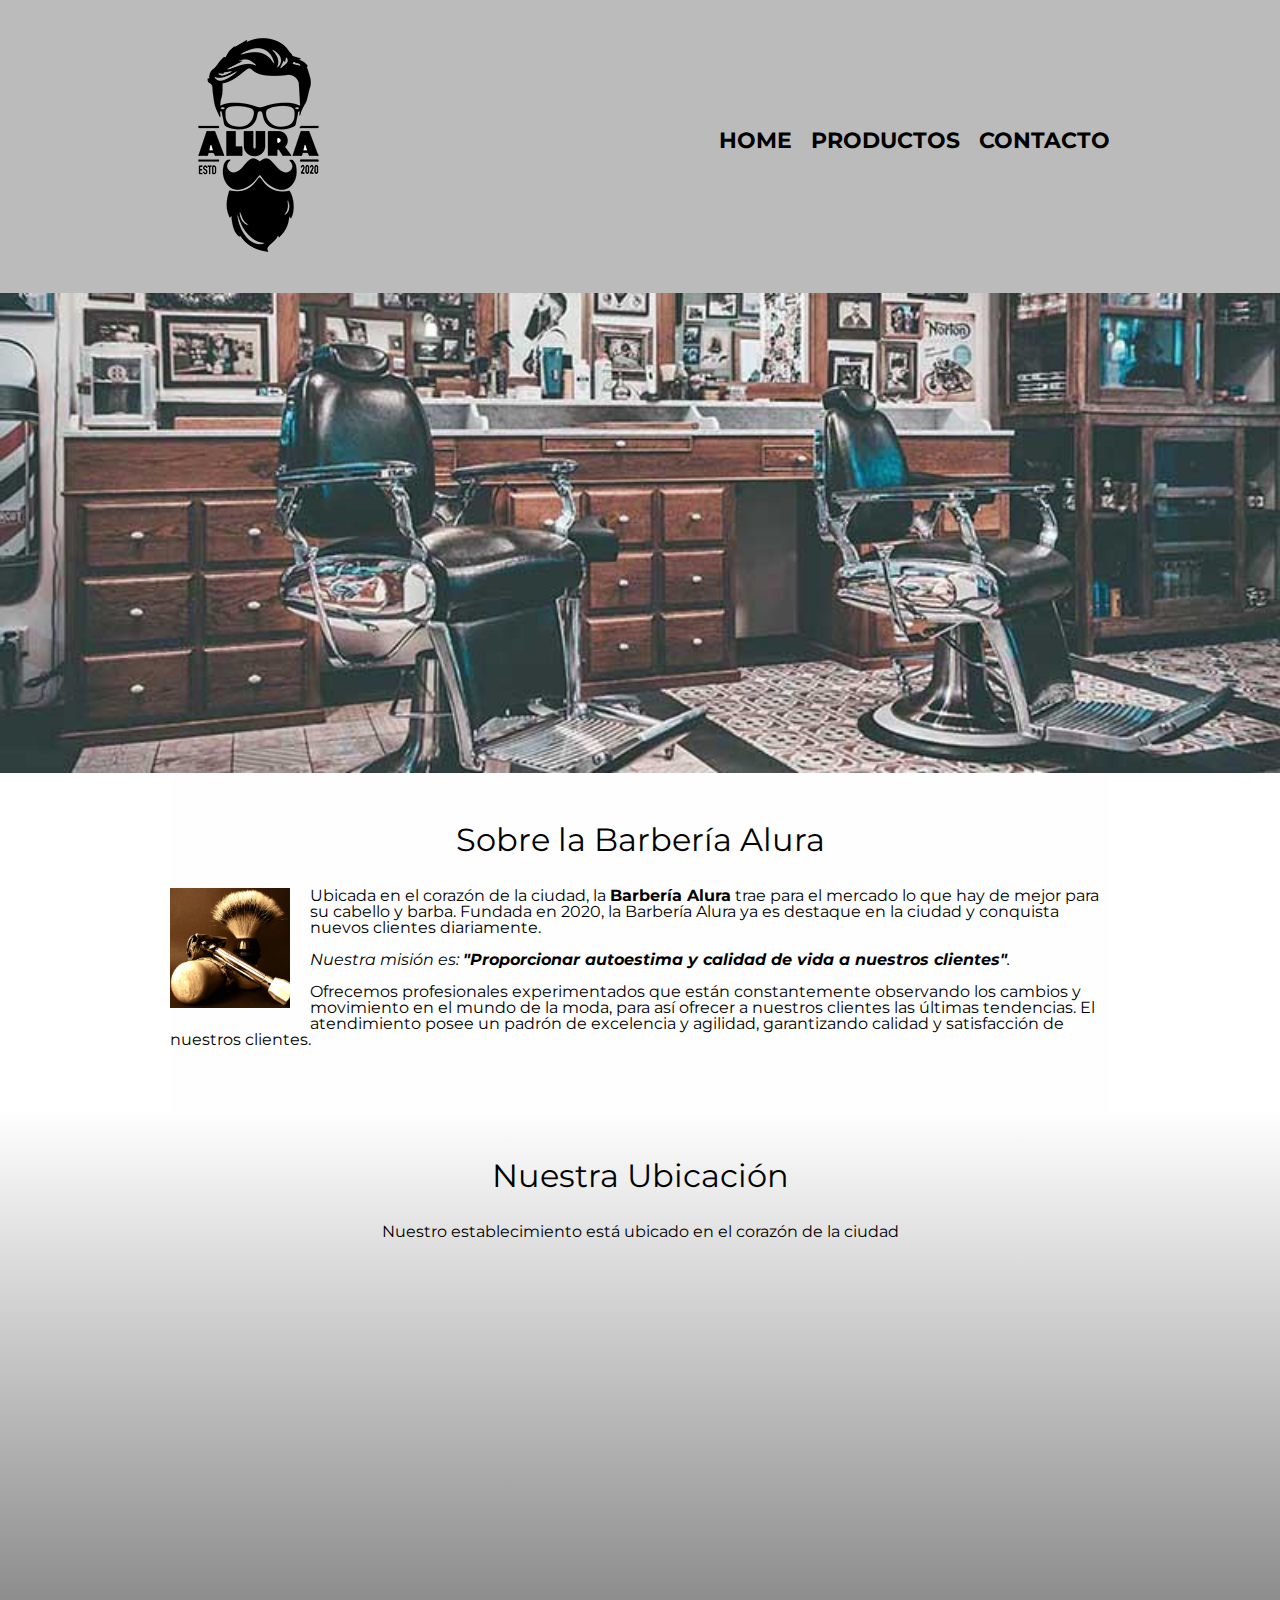
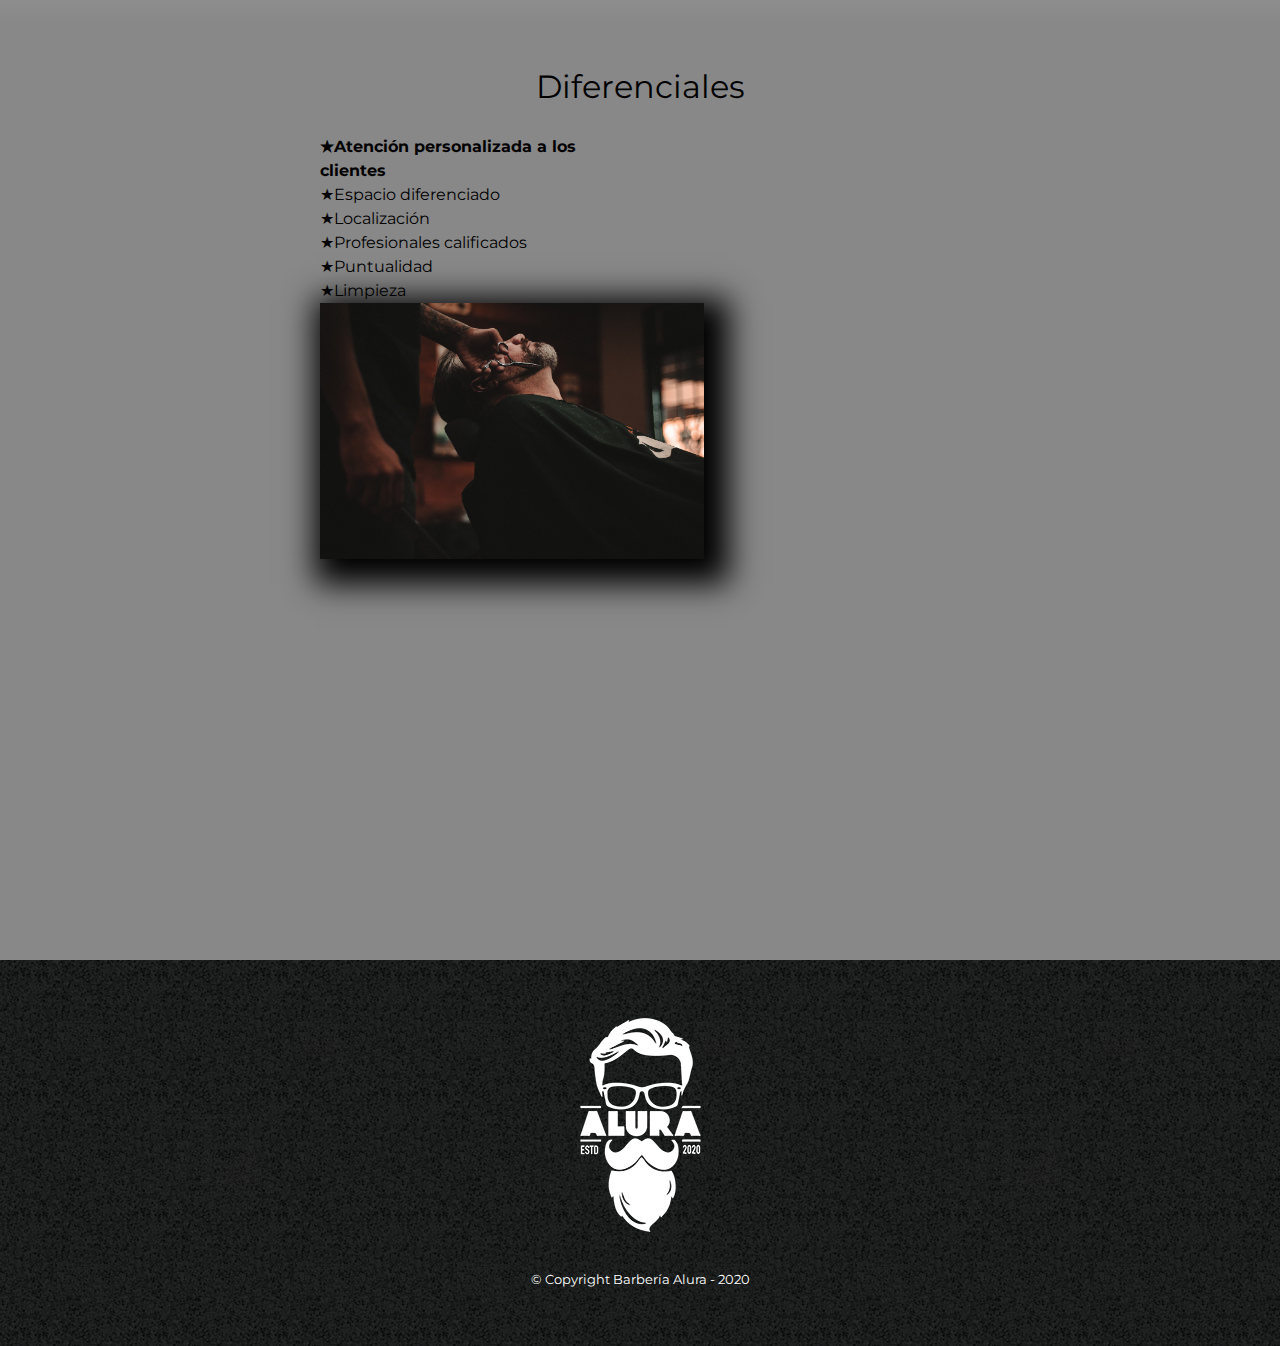
<file: index.html>
<!DOCTYPE html>

<html lang="es">

<head>
    <meta charset="UTF-8" />
    <meta name="viewport" content="width=device-width" />
    <title>Barbería Alura</title>
    <link rel="stylesheet" href="reset.css" />
    <link rel="stylesheet" href="style.css" />
    <link href="https://fonts.googleapis.com/css2?family=Montserrat:wght@300&display=swap" rel="stylesheet" />
</head>

<body>
    <header>
        <div class="caja">
            <h1><img src="imagenes/logo.png" /></h1>
            <nav>
                <ul>
                    <li><a href="index.html">Home</a></li>
                    <li><a href="productos.html">Productos</a></li>
                    <li><a href="contacto.html">Contacto</a></li>
                </ul>
            </nav>
        </div>
    </header>

    <img class="banner" src="banner/banner.jpg" />

    <main>
        <section class="principal">
            <h2 class="titulo-principal">Sobre la Barbería Alura</h2>

            <img class="utensilios" src="imagenes/utensilios.jpg" alt="Utensilios de un barbero." />

            <p>
                Ubicada en el corazón de la ciudad, la
                <strong>Barbería Alura</strong> trae para el mercado lo que hay de mejor para su cabello y barba. Fundada en 2020, la Barbería Alura ya es destaque en la ciudad y conquista nuevos clientes diariamente.
            </p>

            <p id="mision">
                <em>Nuestra misión es:
            <strong
              >"Proporcionar autoestima y calidad de vida a nuestros
              clientes"</strong
            >.</em
          >
        </p>

        <p>
          Ofrecemos profesionales experimentados que están constantemente
          observando los cambios y movimiento en el mundo de la moda, para así
          ofrecer a nuestros clientes las últimas tendencias. El atendimiento
          posee un padrón de excelencia y agilidad, garantizando calidad y
          satisfacción de nuestros clientes.
        </p>
      </section>

      <section class="mapa">
        <h3 class="titulo-principal">Nuestra Ubicación</h3>
        <p>Nuestro establecimiento está ubicado en el corazón de la ciudad</p>

        <div class="mapa-contenido">
          <iframe
            src="https://www.google.com/maps/embed?pb=!1m18!1m12!1m3!1d34784.869470159!2d-46.65499870427411!3d-23.593248407555798!2m3!1f0!2f0!3f0!3m2!1i1024!2i768!4f13.1!3m3!1m2!1s0x94ce5a2b2ed7f3a1%3A0xab35da2f5ca62674!2sCaelum%20-%20Education%20and%20Innovation!5e0!3m2!1ses-419!2sbr!4v1602972945026!5m2!1ses-419!2sbr"
            width="100%"
            height="300"
            frameborder="0"
            style="border: 0"
            allowfullscreen=""
            aria-hidden="false"
            tabindex="0"
          ></iframe>
        </div>
      </section>

      <section class="diferenciales">
        <h3 class="titulo-principal">Diferenciales</h3>

        <div class="contenido-diferenciales">
          <ul class="lista-diferenciales">
            <li class="items">Atención personalizada a los clientes</li>
            <li class="items">Espacio diferenciado</li>
            <li class="items">Localización</li>
            <li class="items">Profesionales calificados</li>
            <li class="items">Puntualidad</li>
            <li class="items">Limpieza</li>
          </ul>
          <img
            src="diferenciales/diferenciales.jpg"
            class="imagen-diferenciales"
          />
        </div>
        <div class="video">
          <iframe
            width="100%"
            height="315"
            src="https://www.youtube.com/embed/wcVVXUV0YUY"
            frameborder="0"
            allow="accelerometer; autoplay; clipboard-write; encrypted-media; gyroscope; picture-in-picture"
            allowfullscreen
          ></iframe>
        </div>
      </section>
    </main>

    <footer>
      <img src="imagenes/logo-blanco.png" />
      <p class="copyright">&copy Copyright Barbería Alura - 2020</p>
    </footer>
  </body>
</html>
</file>
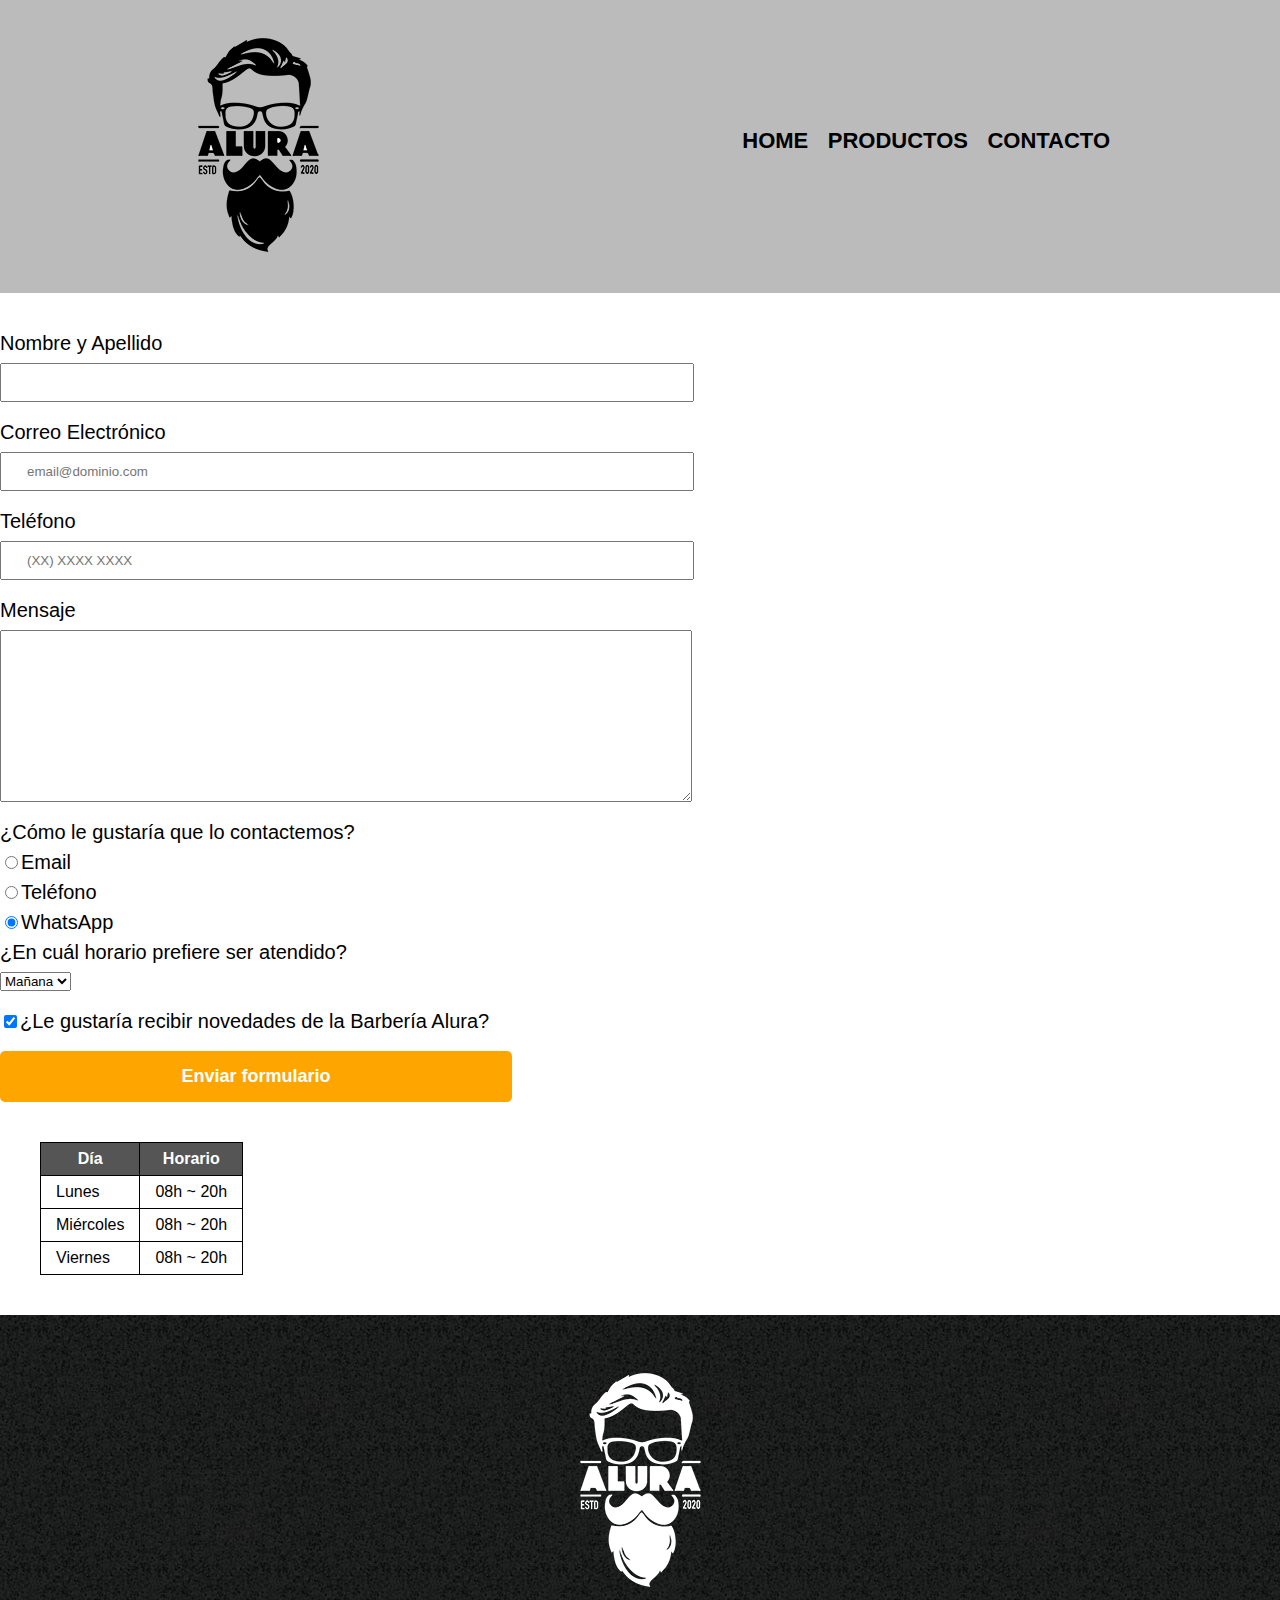
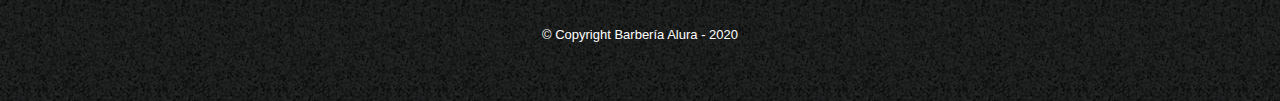
<file: contacto.html>
<!DOCTYPE html>

<html>

<head>
    <meta charset="UTF-8" />
    <title>Contacto - Barbería Alura</title>
    <link rel="stylesheet" href="reset.css" />
    <link rel="stylesheet" href="style.css" />
</head>

<body>
    <header>
        <div class="caja">
            <h1><img src="imagenes/logo.png" alt="Logo de la Barbería Alura" /></h1>
            <nav>
                <ul>
                    <li><a href="index.html">Home</a></li>
                    <li><a href="productos.html">Productos</a></li>
                    <li><a href="contacto.html">Contacto</a></li>
                </ul>
            </nav>
        </div>
    </header>
    <main>
        <form>
            <label for="nombreapellido">Nombre y Apellido</label>
            <input type="text" id="nombreapellido" class="input-padron" required />

            <label for="correoelectronico">Correo Electrónico</label>
            <input type="email" id="correoelectronico" class="input-padron" required placeholder="email@dominio.com" />

            <label for="telefono">Teléfono</label>
            <input type="tel" id="telefono" class="input-padron" required placeholder="(XX) XXXX XXXX" />

            <label for="mensaje">Mensaje</label>
            <textarea cols="70" rows="10" id="mensaje" class="input-padron" required></textarea>

            <fieldset>
                <legend>¿Cómo le gustaría que lo contactemos?</legend>

                <label for="radio-email"><input
              type="radio"
              name="contacto"
              value="email"
              id="radio-email"
            />Email</label
          >

          <label for="radio-telefono"
            ><input
              type="radio"
              name="contacto"
              value="telefono"
              id="radio-telefono"
            />Teléfono</label
          >

          <label for="radio-whatsapp"
            ><input
              type="radio"
              name="contacto"
              value="whatsapp"
              id="radio-whatsapp"
              checked
            />WhatsApp</label
          >
        </fieldset>

        <fieldset>
          <legend>¿En cuál horario prefiere ser atendido?</legend>
          <select>
            <option>Mañana</option>
            <option>Tarde</option>
            <option>Noche</option>
          </select>
        </fieldset>

        <label class="checkbox"
          ><input type="checkbox" checked />¿Le gustaría recibir novedades de la
          Barbería Alura?</label
        >

        <input type="submit" value="Enviar formulario" class="enviar" />
      </form>

      <table>
        <thead>
          <tr>
            <th>Día</th>
            <th>Horario</th>
          </tr>
        </thead>
        <tbody>
          <tr>
            <td>Lunes</td>
            <td>08h ~ 20h</td>
          </tr>
          <tr>
            <td>Miércoles</td>
            <td>08h ~ 20h</td>
          </tr>
          <tr>
            <td>Viernes</td>
            <td>08h ~ 20h</td>
          </tr>
        </tbody>
      </table>
    </main>
    <footer>
      <img src="imagenes/logo-blanco.png" alt="Logo de la Barbería Alura" />
      <p class="copyright">&copy Copyright Barbería Alura - 2020</p>
    </footer>
  </body>
</html>
</file>
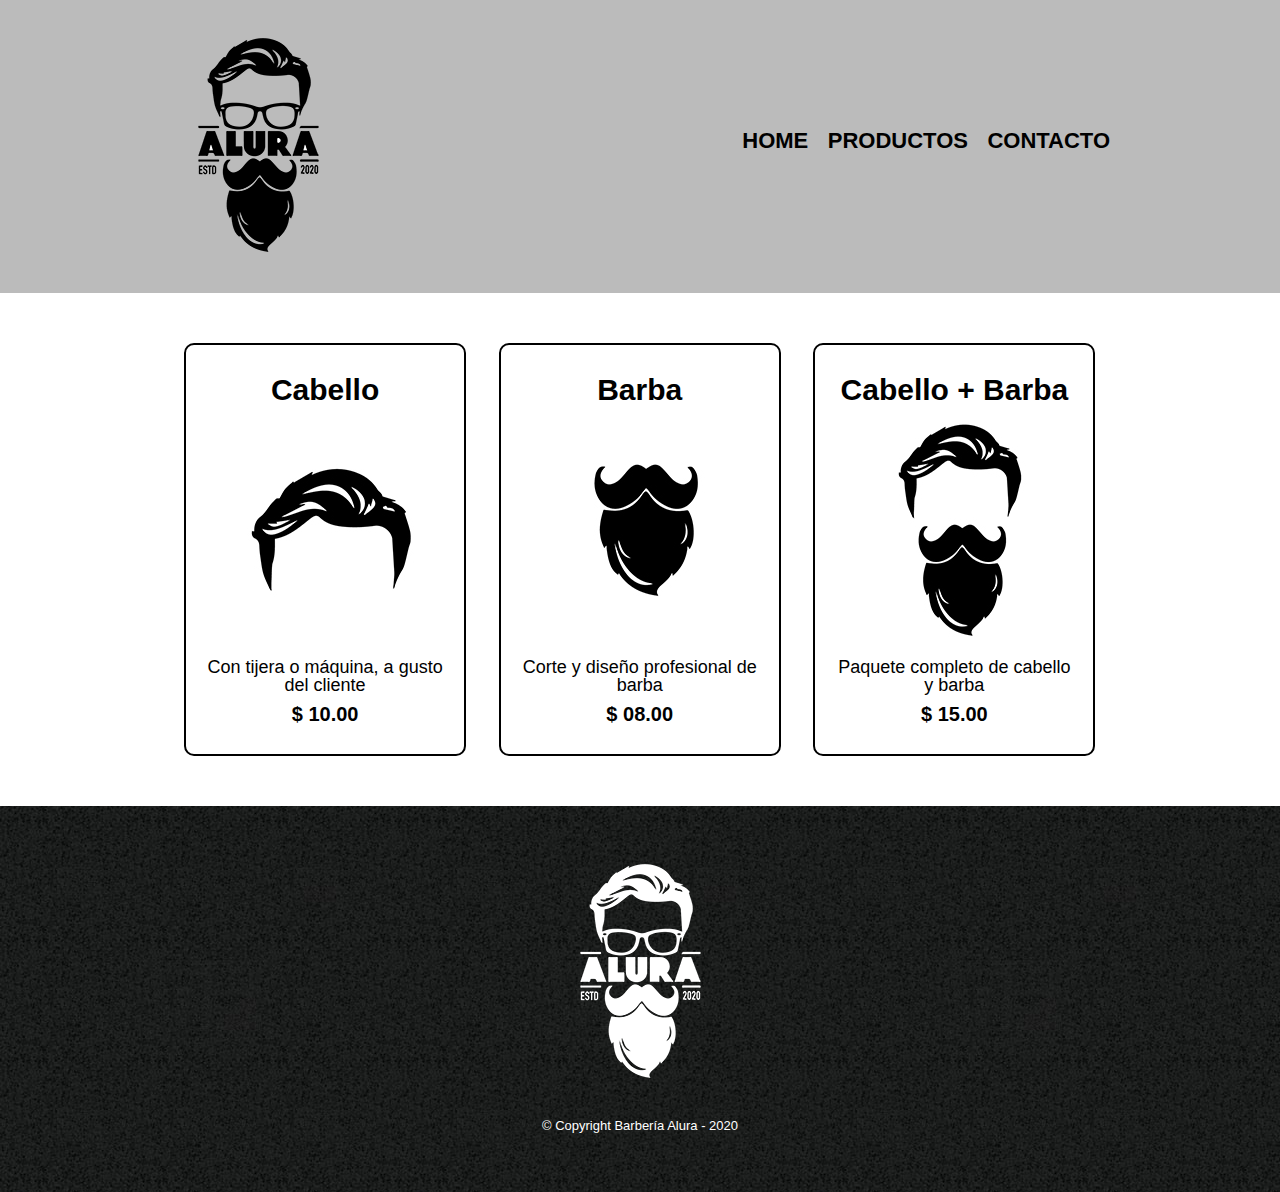
<file: productos.html>
<!DOCTYPE html>

<html>

<head>
    <meta charset="UTF-8" />
    <title>Productos - Barbería Alura</title>
    <link rel="stylesheet" href="reset.css" />
    <link rel="stylesheet" href="style.css" />
</head>

<body>
    <header>
        <div class="caja">
            <h1><img src="imagenes/logo.png" /></h1>
            <nav>
                <ul>
                    <li><a href="index.html">Home</a></li>
                    <li><a href="productos.html">Productos</a></li>
                    <li><a href="contacto.html">Contacto</a></li>
                </ul>
            </nav>
        </div>
    </header>

    <main>
        <ul class="productos">
            <li>
                <h2>Cabello</h2>
                <img src="imagenes/cabello.jpg" />
                <p class="producto-descripcion">
                    Con tijera o máquina, a gusto del cliente
                </p>
                <p class="producto-precio">$ 10.00</p>
            </li>
            <li>
                <h2>Barba</h2>
                <img src="imagenes/barba.jpg" />
                <p class="producto-descripcion">
                    Corte y diseño profesional de barba
                </p>
                <p class="producto-precio">$ 08.00</p>
            </li>
            <li>
                <h2>Cabello + Barba</h2>
                <img src="imagenes/cabello+barba.jpg" />
                <p class="producto-descripcion">
                    Paquete completo de cabello y barba
                </p>
                <p class="producto-precio">$ 15.00</p>
            </li>
        </ul>
    </main>

    <footer>
        <img src="imagenes/logo-blanco.png" />
        <p class="copyright">&copy Copyright Barbería Alura - 2020</p>
    </footer>
</body>

</html>
</file>
<file: style.css>
body {
    font-family: "Montserrat", sans-serif;
}

header {
    background-color: #bbbbbb;
    padding: 20px 0;
}

.caja {
    width: 940px;
    position: relative;
    margin: 0 auto;
}

nav {
    position: absolute;
    top: 110px;
    right: 0;
}

nav li {
    display: inline;
    margin: 0 0 0 15px;
}

nav a {
    text-transform: uppercase;
    color: #000000;
    font-weight: bold;
    font-size: 22px;
    text-decoration: none;
}

nav a:hover {
    color: #c78c19;
    text-decoration: underline;
}

.productos {
    width: 940px;
    margin: 0 auto;
    padding: 50px;
}

.productos li {
    display: inline-block;
    text-align: center;
    width: 30%;
    vertical-align: top;
    margin: 0 1.5%;
    padding: 30px 20px;
    box-sizing: border-box;
    border: 2px solid #000000;
    border-radius: 10px;
}

.productos li:hover {
    border-color: #c78c19;
}

.productos li:active {
    border-color: #088c19;
}

.productos h2 {
    font-size: 30px;
    font-weight: bold;
}

.productos li:hover h2 {
    font-size: 33px;
}

.producto-descripcion {
    font-size: 18px;
}

.producto-precio {
    font-size: 20px;
    font-weight: bold;
    margin-top: 10px;
}

footer {
    text-align: center;
    background: url(imagenes/bg.jpg);
    padding: 40px;
}

.copyright {
    color: #ffffff;
    font-size: 13px;
    margin: 20px;
}

form {
    margin: 40px 0;
}

form label,
form legend {
    display: block;
    font-size: 20px;
    margin: 0 0 10px;
}

.input-padron {
    display: block;
    margin: 0 0 20px;
    padding: 10px 25px;
    width: 50%;
}

.checkbox {
    margin: 20px 0;
}

.enviar {
    width: 40%;
    padding: 15px 0;
    font-size: 18px;
    font-weight: bold;
    color: white;
    background: orange;
    border: none;
    border-radius: 5px;
    transition: 1s all;
    cursor: pointer;
}

.enviar:hover {
    background: darkorange;
    transform: scale(1.2);
}

table {
    margin: 40px 40px;
}

thead {
    background: #555555;
    color: white;
    font-weight: bold;
}

td,
th {
    border: 1px solid #000000;
    padding: 8px 15px;
}


/*Aquí inicia el CSS para nuestra home*/

.banner {
    width: 100%;
}

.principal {
    padding: 3em 0;
    background: #fefefe;
    width: 940px;
    margin: 0 auto;
}

.titulo-principal {
    text-align: center;
    font-size: 2em;
    margin: 0 0 1em;
    clear: left;
}

.principal p {
    margin: 0 0 1em;
}

.principal strong {
    font-weight: bold;
}

.principal em {
    font-style: italic;
}

.utensilios {
    width: 120px;
    float: left;
    margin: 0 20px 20px 0;
}

.mapa {
    padding: 3em 0;
    background: linear-gradient(#fefefe, #888888);
}

.mapa p {
    margin: 0 0 2em;
    text-align: center;
}

.mapa-contenido {
    width: 940px;
    margin: 0 auto;
}

.diferenciales {
    padding: 3em 0;
    background: #888888;
}

.contenido-diferenciales {
    width: 640px;
    margin: 0 auto;
}

.lista-diferenciales {
    width: 40%;
    display: inline-block;
    vertical-align: top;
}

.items {
    line-height: 1.5;
}

.items:before {
    content: "★";
}

.items:first-child {
    font-weight: bold;
}

.imagen-diferenciales {
    width: 60%;
    transition: 400ms;
    box-shadow: 10px 10px 30px 15px #000000;
}

.imagen-diferenciales:hover {
    opacity: 0.3;
}

.video {
    width: 560px;
    margin: 1em auto;
}

@media screen and (max-width: 480px) {
    h1 {
        text-align: center;
    }
    nav {
        position: static;
    }
    .caja,
    .principal,
    .mapa-contenido,
    .contenido-diferenciales,
    .video {
        width: auto;
    }
    .lista-diferenciales,
    .imagen-diferenciales {
        width: 100%;
    }
}
</file>
